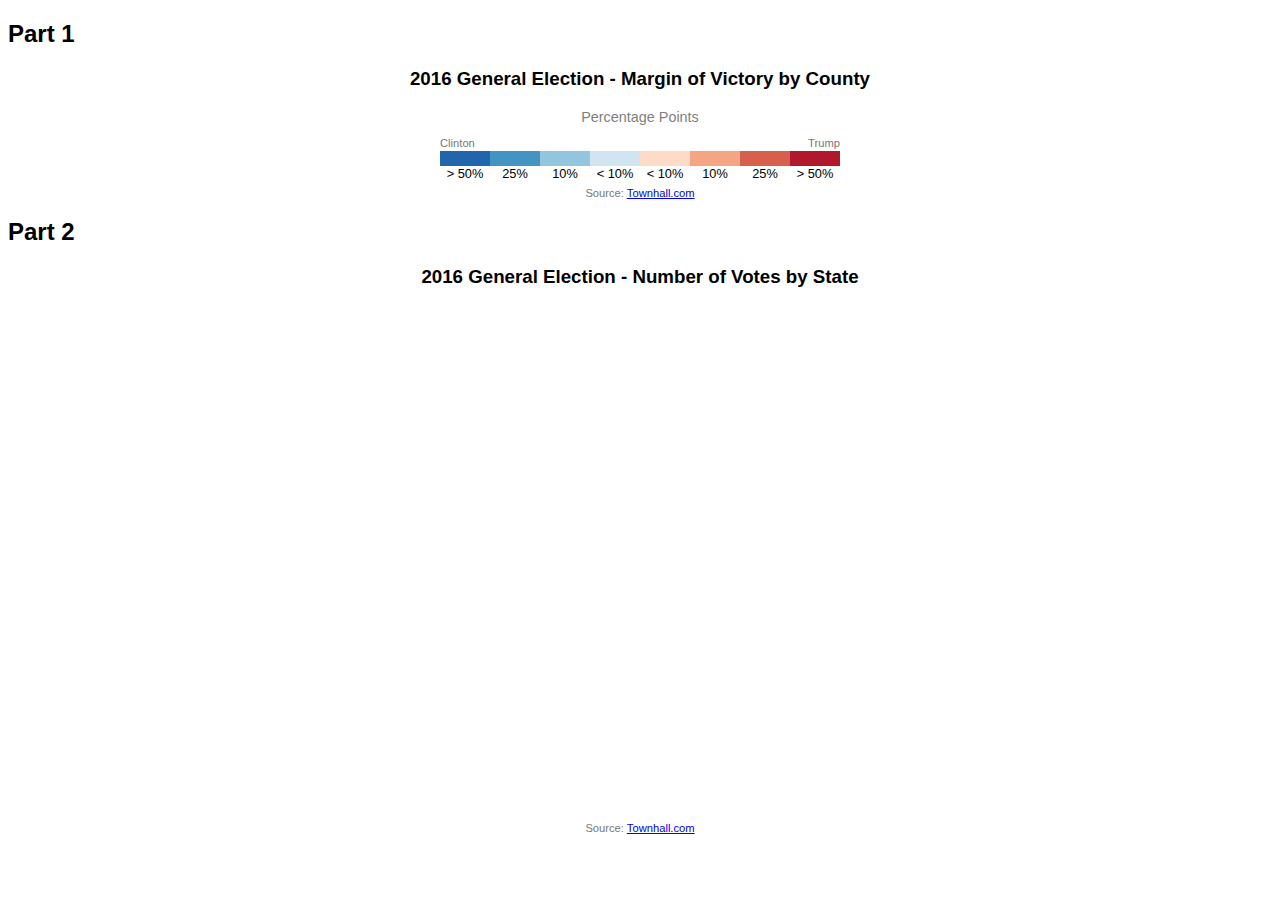
<file: PSET-06-ZP.html>
<!DOCTYPE html>
<meta charset="utf-8">
<head>
<style type='text/css'>
  body {
    font-family: 'Helvetica';
  }
  .states {
    fill: none;
    stroke: #fff;
    stroke-linejoin: round;
  }

  .candidate {
    font-size: 70%;
    color: #777;
  }

  .my-legend .legend-title {
    text-align: center;
    margin-bottom: 8px;
    font-size: 90%;
    color:grey;
    }
  .my-legend .legend-scale ul {
    margin: 0;
    padding: 0;
    float: left;
    list-style: none;
    }
  .my-legend .legend-scale ul li {
    display: block;
    float: left;
    width: 50px;
    margin-bottom: 6px;
    text-align: center;
    font-size: 80%;
    list-style: none;
    }
  .my-legend ul.legend-labels li span {
    display: block;
    float: left;
    height: 15px;
    width: 50px;
    }
  .source {
    font-size: 70%;
    color: #777;
    clear: both;
    }
  .my-legend a {
    color: #777;
    }

  #main {
  width: 960px;
  }

  .axis .domain {
  display: none;
  }

</style>
</head>
<body>
<h2>Part 1</h2>
<div style="text-align:center">
<h3> 2016 General Election - Margin of Victory by County</h3>
</div>

<div class='my-legend'>
<div class='legend-title'>Percentage Points</div>
<div style="margin:auto; width:400px">
<div class='candidate' style="width:50%; text-align:left; display:inline-block">Clinton</div><div class='candidate' style="width:50%; text-align:right; display:inline-block">Trump</div>

<div class='legend-scale'>
  <ul class='legend-labels'>
    <li><span style='background:#2166ac;'></span>> 50%</li>
    <li><span style='background:#4393c3;'></span>25%</li>
    <li><span style='background:#92c5de;'></span>10%</li>
    <li><span style='background:#d1e5f0;'></span>< 10%</li>
    <li><span style='background:#fddbc7;'></span>< 10%</li>
    <li><span style='background:#f4a582;'></span>10%</li>
    <li><span style='background:#d6604d;'></span>25%</li>
    <li><span style='background:#b2182b;'></span>> 50%</li>
  </ul>
</div>
</div>
</div>


<div id="map" style="position:relative; margin:auto; width:960px">
</div>
<p class="source" style="text-align:center">Source: <a href="http://townhall.com">Townhall.com</a></p>
<script src="https://d3js.org/d3.v4.min.js"></script>
<script src="https://d3js.org/d3-array.v1.min.js"></script>
<script src="https://d3js.org/d3-geo.v1.min.js"></script>
<script src="https://d3js.org/d3-queue.v3.min.js"></script>
<script src="https://d3js.org/topojson.v2.min.js"></script>
<script>
// set width and height of graphic
var width = 960,
    height = 500;

var projection = d3.geoAlbersUsa()
    .scale(1000)
    .translate([width / 2, height / 2]);

// d3 geopath for projection
var path = d3.geoPath()
    .projection(projection);

// create SVG elements in map HTML element
var svg = d3.select("#map").append("svg")
    .attr("width", width)
    .attr("height", height);

// set color
var color = d3.scaleThreshold()
    .domain([-.5, -.25, -.1, 0, .1, .25, .5])
    .range(["#2166ac", "#4393c3", "#92c5de", "#d1e5f0", "#fddbc7", "#f4a582", "#d6604d", "#b2182b"]);

// queue up the datasets, run 'ready' when loaded
d3.queue()
    .defer(d3.json, "us.json")
    .defer(d3.tsv, "election2016county.tsv")
    .await(ready);

// create the graphic with this function
function ready(error, us, election2016county) {
  if (error) throw error;

  var marginByCounty = {}; // Create empty object for holding dataset
 election2016county.forEach(function(d) {
    marginByCounty[d.id] = +d.victory_margin; // Create property for each ID, give it value from rate
    // important: cast rate to numeric value (+)
  });
  console.log(marginByCounty);
  
  // create and style counties
  svg.append("g")
      .attr("class", "counties")
    .selectAll("path")
      .data(topojson.feature(us, us.objects.counties).features)
    .enter().append("path")
      .attr("d", path)
      .style("fill", function(d) { return color(marginByCounty[d.id]); });

  // create state outlines
  svg.append("path")
      .datum(topojson.mesh(us, us.objects.states, function(a, b) { return a.id !== b.id; }))
      .attr("class", "states")
      .attr("d", path);
}
</script>
<h2>Part 2</h2>
<div style="text-align:center">
<h3> 2016 General Election - Number of Votes by State</h3>
</div>
<div id="main" style="margin:auto">
<svg id="svg2" width="960" height="500"></svg>
</div>
<p class="source" style="text-align:center">Source: <a href="http://townhall.com">Townhall.com</a></p>
<script src="https://d3js.org/d3.v4.min.js"></script>
<script>
// create the svg
var svg2 = d3.select("#svg2"),
    margin = {top: 20, right: 20, bottom: 30, left: 40},
    width = +svg.attr("width") - margin.left - margin.right,
    height = +svg.attr("height") - margin.top - margin.bottom,
    g = svg2.append("g").attr("transform", "translate(" + margin.left + "," + margin.top + ")");

// set x scale
var x = d3.scaleBand()
    .rangeRound([0, width])
    .paddingInner(0.05)
    .align(0.1);

// set y scale
var y = d3.scaleLinear()
    .rangeRound([height, 0]);

// set the colors
var z = d3.scaleOrdinal()
    .range(["#4393c3", "#d6604d", "lightgrey"]);

// load the csv and create the chart
d3.csv("election_2016_state_results.csv", function(d, i, columns) {
  for (i = 1, t = 0; i < columns.length; ++i) t += d[columns[i]] = +d[columns[i]];
  d.total = t;
  return d;
}, function(error, data) {
  if (error) throw error;

  var keys = data.columns.slice(1);

  data.sort(function(a, b) { return b.total - a.total; });
  x.domain(data.map(function(d) { return d.State; }));
  y.domain([0, d3.max(data, function(d) { return d.total; })]).nice();
  z.domain(keys);

  g.append("g")
    .selectAll("g")
    .data(d3.stack().keys(keys)(data))
    .enter().append("g")
      .attr("fill", function(d) { return z(d.key); })
    .selectAll("rect")
    .data(function(d) { return d; })
    .enter().append("rect")
      .attr("x", function(d) { return x(d.data.State); })
      .attr("y", function(d) { return y(d[1]); })
      .attr("height", function(d) { return y(d[0]) - y(d[1]); })
      .attr("width", x.bandwidth())
    .on("mouseover", function() { tooltip.style("display", null); })
    .on("mouseout", function() { tooltip.style("display", "none"); })
    .on("mousemove", function(d) {
      console.log(d);
      var xPosition = d3.mouse(this)[0] - 5;
      var yPosition = d3.mouse(this)[1] - 5;
      tooltip.attr("transform", "translate(" + xPosition + "," + yPosition + ")");
      tooltip.select("text").text(d[1]-d[0]);
    });

  g.append("g")
      .attr("class", "axis")
      .attr("transform", "translate(0," + height + ")")
      .call(d3.axisBottom(x));

  g.append("g")
      .attr("class", "axis")
      .call(d3.axisLeft(y).ticks(null, "s"))
    .append("text")
      .attr("x", 2)
      .attr("y", y(y.ticks().pop()) + 0.5)
      .attr("dy", "0.32em")
      //.attr("fill", "#000")
      //.attr("font-weight", "bold")
      .attr("text-anchor", "start");

  var legend = g.append("g")
      .attr("text-anchor", "end")
    .selectAll("g")
    .data(keys.slice().reverse())
    .enter().append("g")
      .attr("transform", function(d, i) { return "translate(0," + i * 20 + ")"; });

  legend.append("rect")
      .attr("x", width - 19)
      .attr("width", 19)
      .attr("height", 19)
      .attr("fill", z);

  legend.append("text")
      .attr("x", width - 24)
      .attr("y", 9.5)
      .attr("class", "source")
      .attr("dy", "0.32em")
      .text(function(d) { return d; });
});

  // Prep the tooltip bits, initial display is hidden
  var tooltip = svg2.append("g")
    .attr("class", "tooltip")
    .style("display", "none");
      
  tooltip.append("rect")
    .attr("width", 60)
    .attr("height", 20)
    .attr("fill", "white")
    .style("opacity", 0.5);

  tooltip.append("text")
    .attr("x", 30)
    .attr("dy", "1.2em")
    .style("text-anchor", "middle")
    .attr("font-size", "12px")
    .attr("font-weight", "bold");

</script>

</body>
</file>
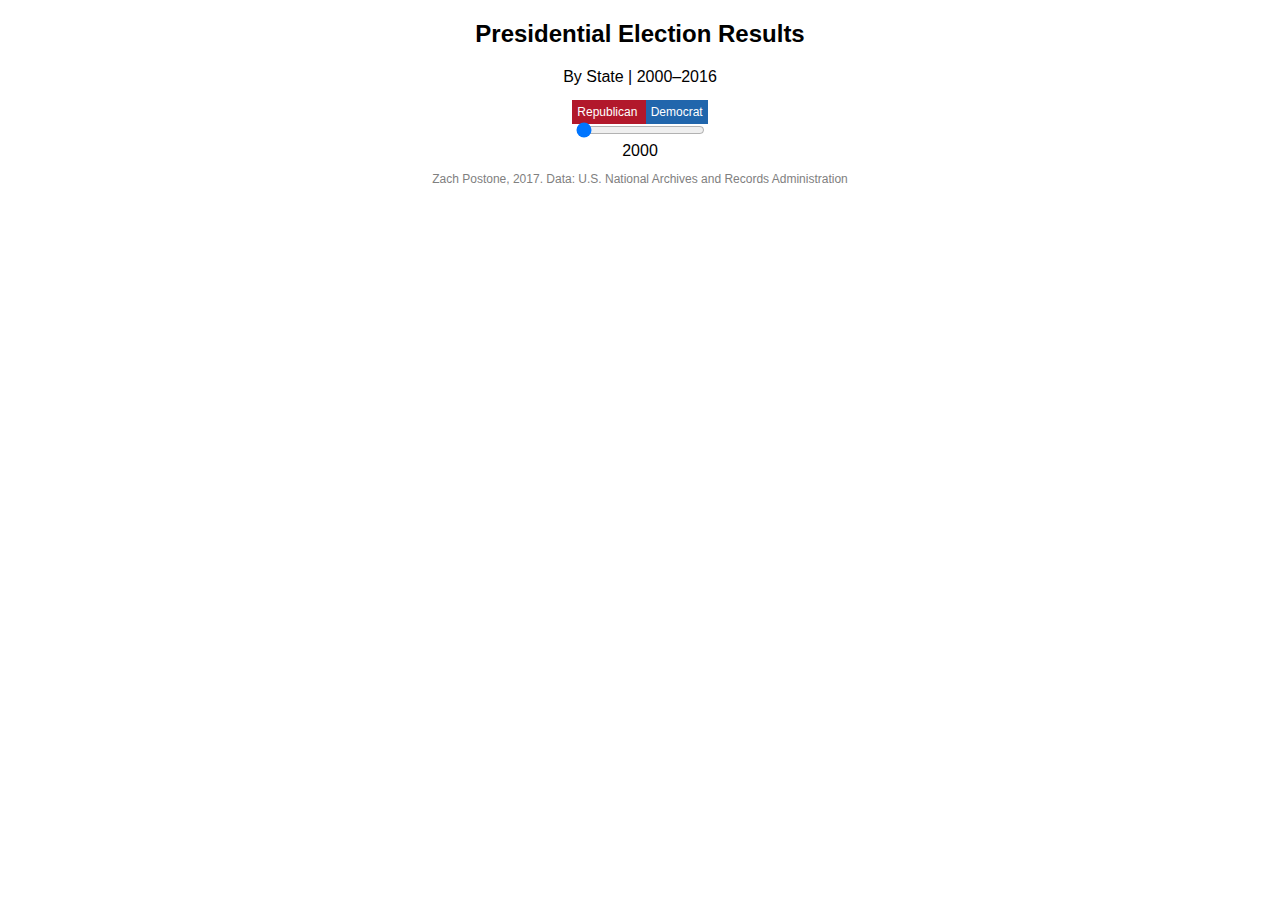
<file: pset-07-zp.html>
<!DOCTYPE html>
<html lang="en">
<head>
	<title>Mapping with D3</title>
	<script src="https://d3js.org/d3.v4.min.js" charset="utf-8"></script>
	<script src="election_results_2000_2016.json"></script>
	<style>
		body {
	    	font-family: 'Helvetica';
	  	}

		/* ADD CSS FOR #sliderContainer */
		#sliderContainer {
		    text-align: center;
		}

		/*CSS for legend*/
  		.colorbar {
		    height: 25px;
		    width: 150px;
		    color:white;
		    font-size:75%;
		    padding: 5px;
		    display:inline;

		}

	</style>
</head>
<body>
	<!-- Page elements and content go here. -->
	<div style="text-align:center">
		<h2>Presidential Election Results</h2>
		<p>By State | 2000&ndash;2016</p>
	

	<div class="colorbar" style="background:#b2182b">
	Republican
	</div>

	<div class="colorbar" style="background:#2166ac">
	Democrat
	</div>







	<div id="map" style="margin:auto; width:960px">
	</div>
	<div id="sliderContainer">
    	<input type="range" id="timeslide" min="0" max="4" value="0" step="1"/><br>
    	<span id="slidertext">2000</span>
	</div>
	<div style="text-align:center; font-size:75%; color:grey">
	<p>Zach Postone, 2017. Data: U.S. National Archives and Records Administration</p>
	</div>
	<script>
	//For the slider
	var inputValue = null;
	var month = ["2000","2004","2008","2012","2016"];


	d3.select("#timeslide").on("input", function() {
	    update(+this.value);
	    console.log(+this.value);
	});


	function update(value) {
	    document.getElementById("slidertext").innerHTML=month[value];
	    inputValue = month[value];
	    g.selectAll("path")
	            .attr("fill", dateMatch);
	};


	function dateMatch(data, value) {
	    var e00 = data.properties.elect2000;
	    var e04 = data.properties.elect2004;
	    var e08 = data.properties.elect2008;
	    var e12 = data.properties.elect2012;
	    var e16 = data.properties.elect2016;
	    if (inputValue == 2000) {
	    	if (e00 == "R") {
	    		return "#b2182b";
	    	}
	    	else {
	    		return "#2166ac";
	    	};
	    }
	    else if (inputValue == 2004) {
	    	if (e04 == "R") {
	    		return "#b2182b";
	    	}
	    	else {
	    		return "#2166ac";
	    	};
	    }
	    else if (inputValue == 2008) {
	    	if (e08 == "R") {
	    		return "#b2182b";
	    	}
	    	else {
	    		return "#2166ac";
	    	};
	    }
	    else if (inputValue == 2012) {
	    	if (e12 == "R") {
	    		return "#b2182b";
	    	}
	    	else {
	    		return "#2166ac";
	    	};
	    }
	    else if (inputValue == 2016) {
	    	if (e16 == "R") {
	    		return "#b2182b";
	    	}
	    	else {
	    		return "#2166ac";
	    	};
	    }
	    else if (inputValue == null) {
	    	if (e00 == "R") {
	    		return "#b2182b";
	    	}
	    	else {
	    		return "#2166ac";
	    	};
	    }
	};


	// Width and Height of the whole visualization
	var width = 1200;
	var height = 525;


	// set color
	var color = d3.scaleThreshold()
	    .domain(["R", "D"])
	    .range(["#ff0000", "#0000ff"]);

	// Create SVG
	var svg = d3.select( "#map" )
    	.append( "svg" )
    	.attr( "width", width )
    	.attr( "height", height );

	// Append empty placeholder g element to the SVG
	// g will contain geometry elements
	var g = svg.append( "g" );

	// Width and Height of the whole visualization
	// Set Projection Parameters
	var albersProjection = d3.geoAlbers();
	    /*.scale( 100 );
	    .rotate( [71.057,0] )
	    .center( [0, 42.313] )
	    .translate( [width/2,height/2] );*/


	// Create GeoPath function that uses built-in D3 functionality to turn
	// lat/lon coordinates into screen coordinates
	var geoPath = d3.geoPath()
	    .projection( albersProjection );

	// Classic D3... Select non-existent elements, bind the data, append the elements, and apply attributes
	g.selectAll( "path" )
	    .data( election_results_json.features )
	    .enter()
	    .append( "path" )
	    .attr("stroke", "#ffffff")
	    .attr("stroke-width", "1")
	    .attr("fill", dateMatch)
	    .attr( "d", geoPath );
	</script>

</body>
</html>
</file>
